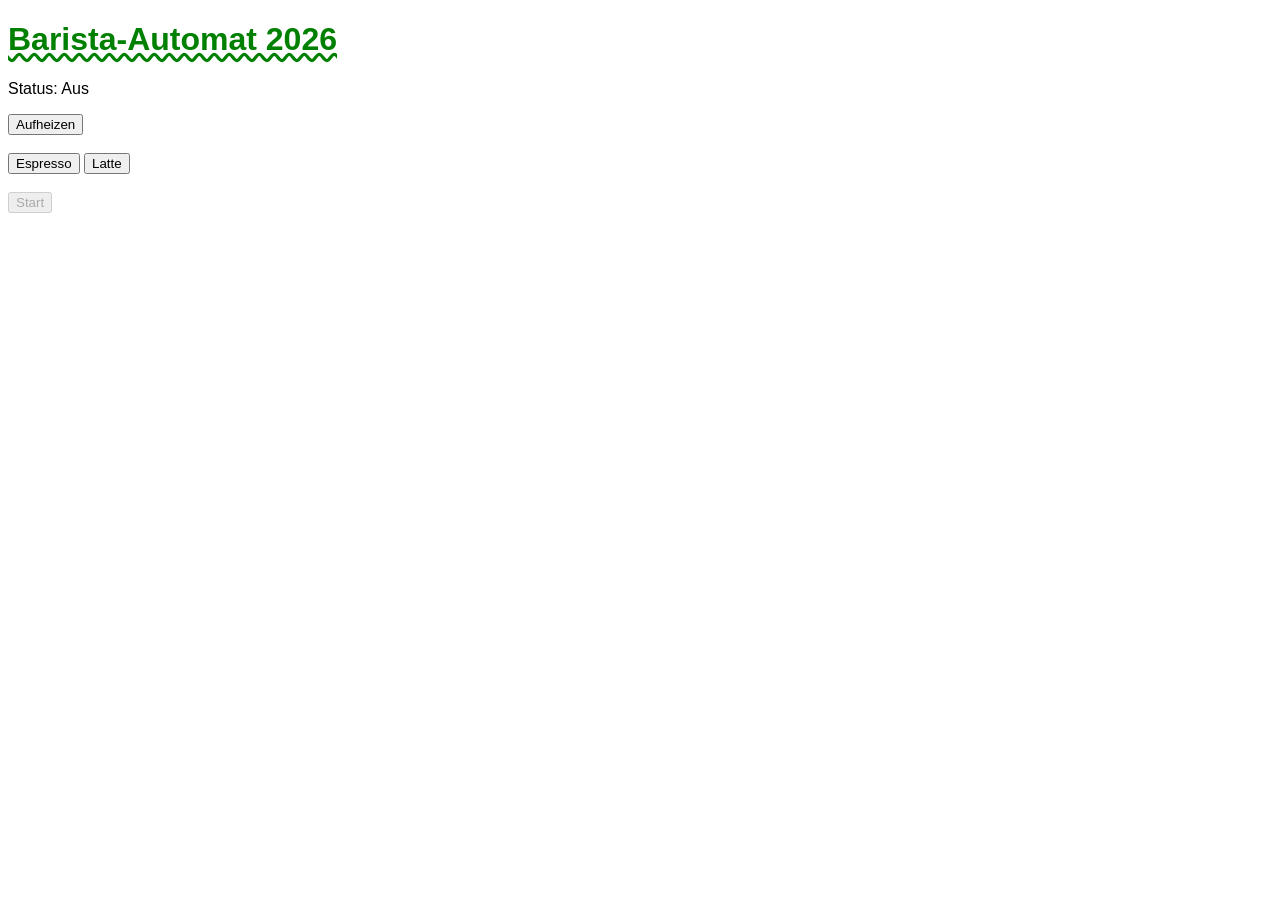
<file: barista-javascript/index.html>
<!DOCTYPE html>
<html lang="de">
<head>
    <meta charset="UTF-8">
    <meta name="viewport" content="width=device-width, initial-scale=1.0">
    <title>Barista 2026</title>
    <link rel="stylesheet" href="barista.css">
    <style>
        h1{
            color: green;
        }
    </style>
</head>
<body>
    
    <h1>Barista-Automat 2026</h1>
    <p id="display">Status: Aus</p>

    <!-- Event-Zuweisung über JS -> Selektion -->
    <button id="btnHeizen">Aufheizen</button>
    <br><br>
    <!-- Event-Zuweisung im HTML -->
    <!-- switch - prüfen, welches Getränk gewählt wurde-->
    <button onclick="auswahl('Espresso')">Espresso</button>
    <button onclick="auswahl('Latte')">Latte</button>
    <br><br>
       <!-- Event-Zuweisung über JS -> Selektion -->
    <button id="btnStart" disabled>Start</button>

    
    
    <script src="barista.js"></script>
    
</body>
</html>
</file>
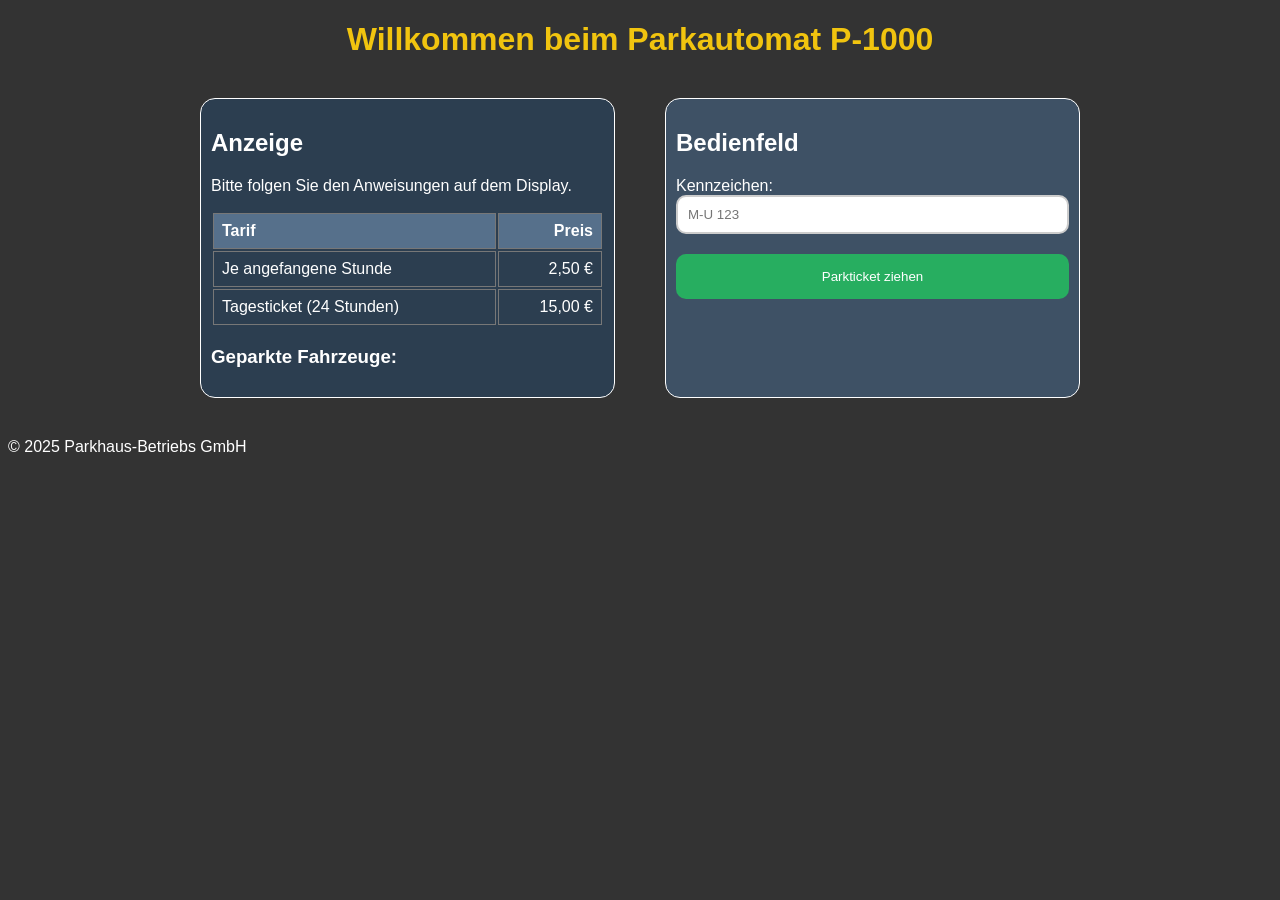
<file: docs/index.html>
<!DOCTYPE html>
<html lang="de">
<head>
    <meta charset="UTF-8">
    <meta name="viewport" content="width=device-width, initial-scale=1.0">
    <title>Parkautomat P-1000</title>
    <link rel="stylesheet" href="styles.css">
</head>
<body>
    <!-- Kopfbereich der Webseite -->
    <header>
        <h1>Willkommen beim Parkautomat P-1000</h1>
    </header>
    <!-- Inhaltsbereich -->
     <main>
        <section id="display">
            <h2>Anzeige</h2>
            <p id="display-message">Bitte folgen Sie den Anweisungen auf dem Display.</p>
            <table>
                <tr>
                    <th>Tarif</th>
                    <th class="rechts">Preis</th>
                </tr>
                <tr>
                    <td>Je angefangene Stunde</td>
                    <td class="rechts">2,50 €</td>
                </tr>
                <tr>
                    <td>Tagesticket (24 Stunden)</td>
                    <td class="rechts">15,00 €</td>
                </tr>
            </table>

            <h3>Geparkte Fahrzeuge:</h3>
            <!-- Liste am Anfang leer, wir gefüllt wenn Tickets gezogen werden-->
            <ul id="parked-cars-list">
                <!-- <li> pro Fahrzeug ein LI .. über JS</li> -->
            </ul>
        </section>
        <section id="controls">
            <h2>Bedienfeld</h2>
            <form action="#" method="post">
                <label for="kennzeichen-input">Kennzeichen:</label>
                <input type="text" name="kennzeichen" id="kennzeichen-input" placeholder="M-U 123">
                <button type="submit" id="ticket-button">Parkticket ziehen</button>
            </form>
        </section>
     </main>
    <footer>
        &copy; 2025 Parkhaus-Betriebs GmbH
    </footer>
    <!-- Fußbereich der Webseite -->
    <script src="parkautomat.js" defer></script>
</body>
</html>
</file>
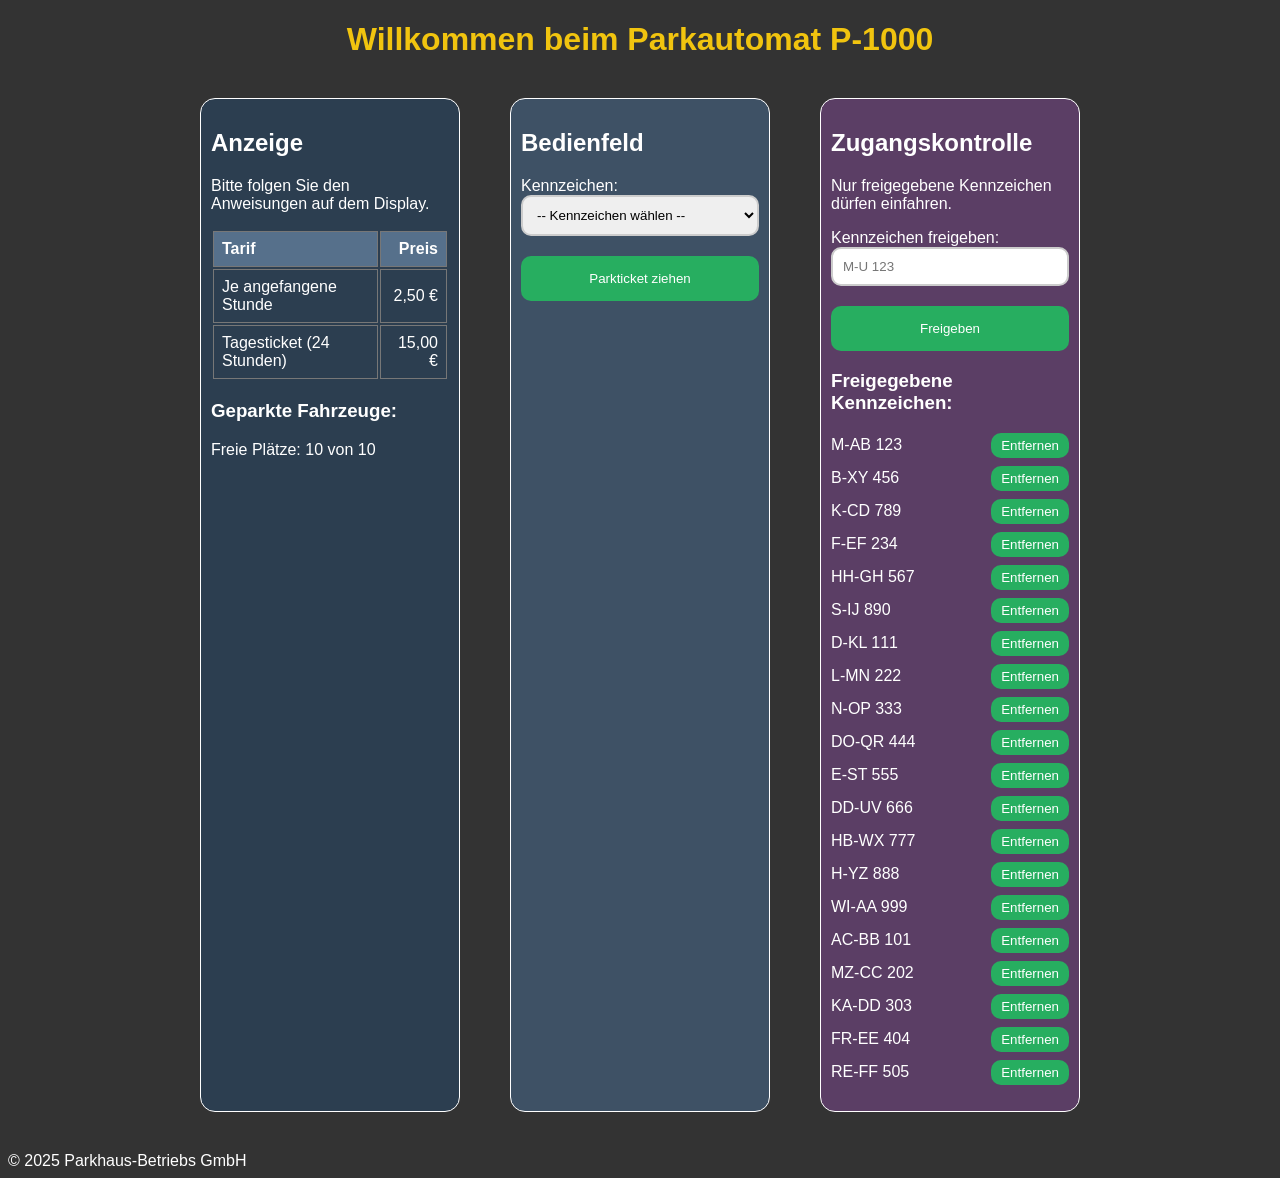
<file: parkautomat-erweitert/index.html>
<!DOCTYPE html>
<html lang="de">
<head>
    <meta charset="UTF-8">
    <meta name="viewport" content="width=device-width, initial-scale=1.0">
    <title>Parkautomat P-1000</title>
    <link rel="stylesheet" href="styles.css">
</head>
<body>
    <!-- Kopfbereich der Webseite -->
    <header>
        <h1>Willkommen beim Parkautomat P-1000</h1>
    </header>
    <!-- Inhaltsbereich -->
     <main>
        <section id="display">
            <h2>Anzeige</h2>
            <p id="display-message">Bitte folgen Sie den Anweisungen auf dem Display.</p>
            <table>
                <tr>
                    <th>Tarif</th>
                    <th class="rechts">Preis</th>
                </tr>
                <tr>
                    <td>Je angefangene Stunde</td>
                    <td class="rechts">2,50 €</td>
                </tr>
                <tr>
                    <td>Tagesticket (24 Stunden)</td>
                    <td class="rechts">15,00 €</td>
                </tr>
            </table>

            <h3>Geparkte Fahrzeuge:</h3>
            <!-- wird per JS mit der aktuellen Belegung befüllt -->
            <p id="kapazitaet-anzeige"></p>
            <!-- Liste am Anfang leer, wir gefüllt wenn Tickets gezogen werden-->
            <ul id="parked-cars-list">
                <!-- <li> pro Fahrzeug ein LI .. über JS</li> -->
            </ul>
        </section>
        <section id="controls">
            <h2>Bedienfeld</h2>
            <form action="#" method="post">
                <label for="kennzeichen-input">Kennzeichen:</label>
                <!-- Optionen werden per JS aus der Zugangsliste befüllt -->
                <select name="kennzeichen" id="kennzeichen-input">
                    <option value="">-- Kennzeichen wählen --</option>
                </select>
                <button type="submit" id="ticket-button">Parkticket ziehen</button>
            </form>
        </section>
        <section id="access-control">
            <h2>Zugangskontrolle</h2>
            <p>Nur freigegebene Kennzeichen dürfen einfahren.</p>
            <form action="#" method="post" id="access-form">
                <label for="access-input">Kennzeichen freigeben:</label>
                <input type="text" name="access-kennzeichen" id="access-input" placeholder="M-U 123">
                <button type="submit" id="access-button">Freigeben</button>
            </form>
            <h3>Freigegebene Kennzeichen:</h3>
            <ul id="access-list">
                <!-- <li> pro freigegebenem Kennzeichen ein LI .. über JS -->
            </ul>
        </section>
     </main>
    <footer>
        &copy; 2025 Parkhaus-Betriebs GmbH
    </footer>
    <!-- Fußbereich der Webseite -->
    <script src="parkautomat.js" defer></script>
</body>
</html>
</file>
<file: barista-javascript/barista.css>
*{
    font-family: Arial, Helvetica, sans-serif;
}
h1{
    color: red;
    text-decoration: wavy underline;
}
</file>
<file: docs/styles.css>
*{
    box-sizing: border-box;
}

body{
    background-color: #333333;
    color: #FFFFFF;
    font-family: sans-serif;
}

header{
   /* background-color: red; */
}

main{
    margin: 30px auto;
    display: flex;
    gap: 30px;
    max-width: 900px;
   
}

/* Tagselektor */
section{
    border: 1px solid #ffffff;
    /* Innenabstand */
    padding: 10px;
    /* Aussenabstand */
    margin: 10px;
}

h1{
    color: #F1C40F;
    /* left, center, right, justify (Blocksatz) */
    text-align: center;
}

table{
    width: 100%;
    text-align: left;
}

th{
    background-color: #56708b;
}

th, td{
    border: 1px solid #777777;
    padding: 8px;
}

.rechts{
    text-align: right;
}

/* Gruppenselektor */
#display, #controls{
    border-radius: 15px;
    flex: 1;
}

/* ID-Selektor*/
#display{
    background-color: #2C3E50;;
}

#controls{
    background-color: #3E5165;
}

#controls button{
    background-color: #27ae60;
    color: white;
    width: 100%;
    padding: 15px;
    border-radius: 10px;
    border: none;
 
}

#controls button:hover{
    background-color: red;
    cursor: pointer;
}

#controls input[type="text"]{
    width: 100%;
    padding: 10px;
    margin-bottom: 20px;
    border: 2px solid #cccccc;
    border-radius: 10px;
}

#controls input[type="text"]:focus{
    /* background-color: blue; */
    border:5px solid #27ae60;
}

/* #controls input[type="text"]:hover{
    border:5px solid red;
} */


@media(max-width: 768px){
    main{
        flex-direction: column;
        /* background-color: #F1C40F; */
    }
}
</file>
<file: parkautomat-erweitert/styles.css>
*{
    box-sizing: border-box;
}

body{
    background-color: #333333;
    color: #FFFFFF;
    font-family: sans-serif;
}

header{
   /* background-color: red; */
}

main{
    margin: 30px auto;
    display: flex;
    gap: 30px;
    max-width: 900px;
   
}

/* Tagselektor */
section{
    border: 1px solid #ffffff;
    /* Innenabstand */
    padding: 10px;
    /* Aussenabstand */
    margin: 10px;
}

h1{
    color: #F1C40F;
    /* left, center, right, justify (Blocksatz) */
    text-align: center;
}

table{
    width: 100%;
    text-align: left;
}

th{
    background-color: #56708b;
}

th, td{
    border: 1px solid #777777;
    padding: 8px;
}

.rechts{
    text-align: right;
}

/* Gruppenselektor */
#display, #controls, #access-control{
    border-radius: 15px;
    flex: 1;
}

/* ID-Selektor*/
#display{
    background-color: #2C3E50;;
}

#controls{
    background-color: #3E5165;
}

/* Zugangskontrolle bekommt eine eigene, gut unterscheidbare Farbe */
#access-control{
    background-color: #5b3e65;
}

#controls button, #access-control button{
    background-color: #27ae60;
    color: white;
    width: 100%;
    padding: 15px;
    border-radius: 10px;
    border: none;

}

#controls button:hover, #access-control button:hover{
    background-color: red;
    cursor: pointer;
}

#access-control ul{
    list-style: none;
    padding: 0;
}

#access-control li{
    display: flex;
    justify-content: space-between;
    align-items: center;
    margin-bottom: 8px;
}

#access-control li button{
    width: auto;
    padding: 5px 10px;
}

#controls input[type="text"], #access-control input[type="text"], #controls select{
    width: 100%;
    padding: 10px;
    margin-bottom: 20px;
    border: 2px solid #cccccc;
    border-radius: 10px;
}

#controls input[type="text"]:focus, #access-control input[type="text"]:focus, #controls select:focus{
    /* background-color: blue; */
    border:5px solid #27ae60;
}

/* #controls input[type="text"]:hover{
    border:5px solid red;
} */


@media(max-width: 768px){
    main{
        flex-direction: column;
        /* background-color: #F1C40F; */
    }
}
</file>
